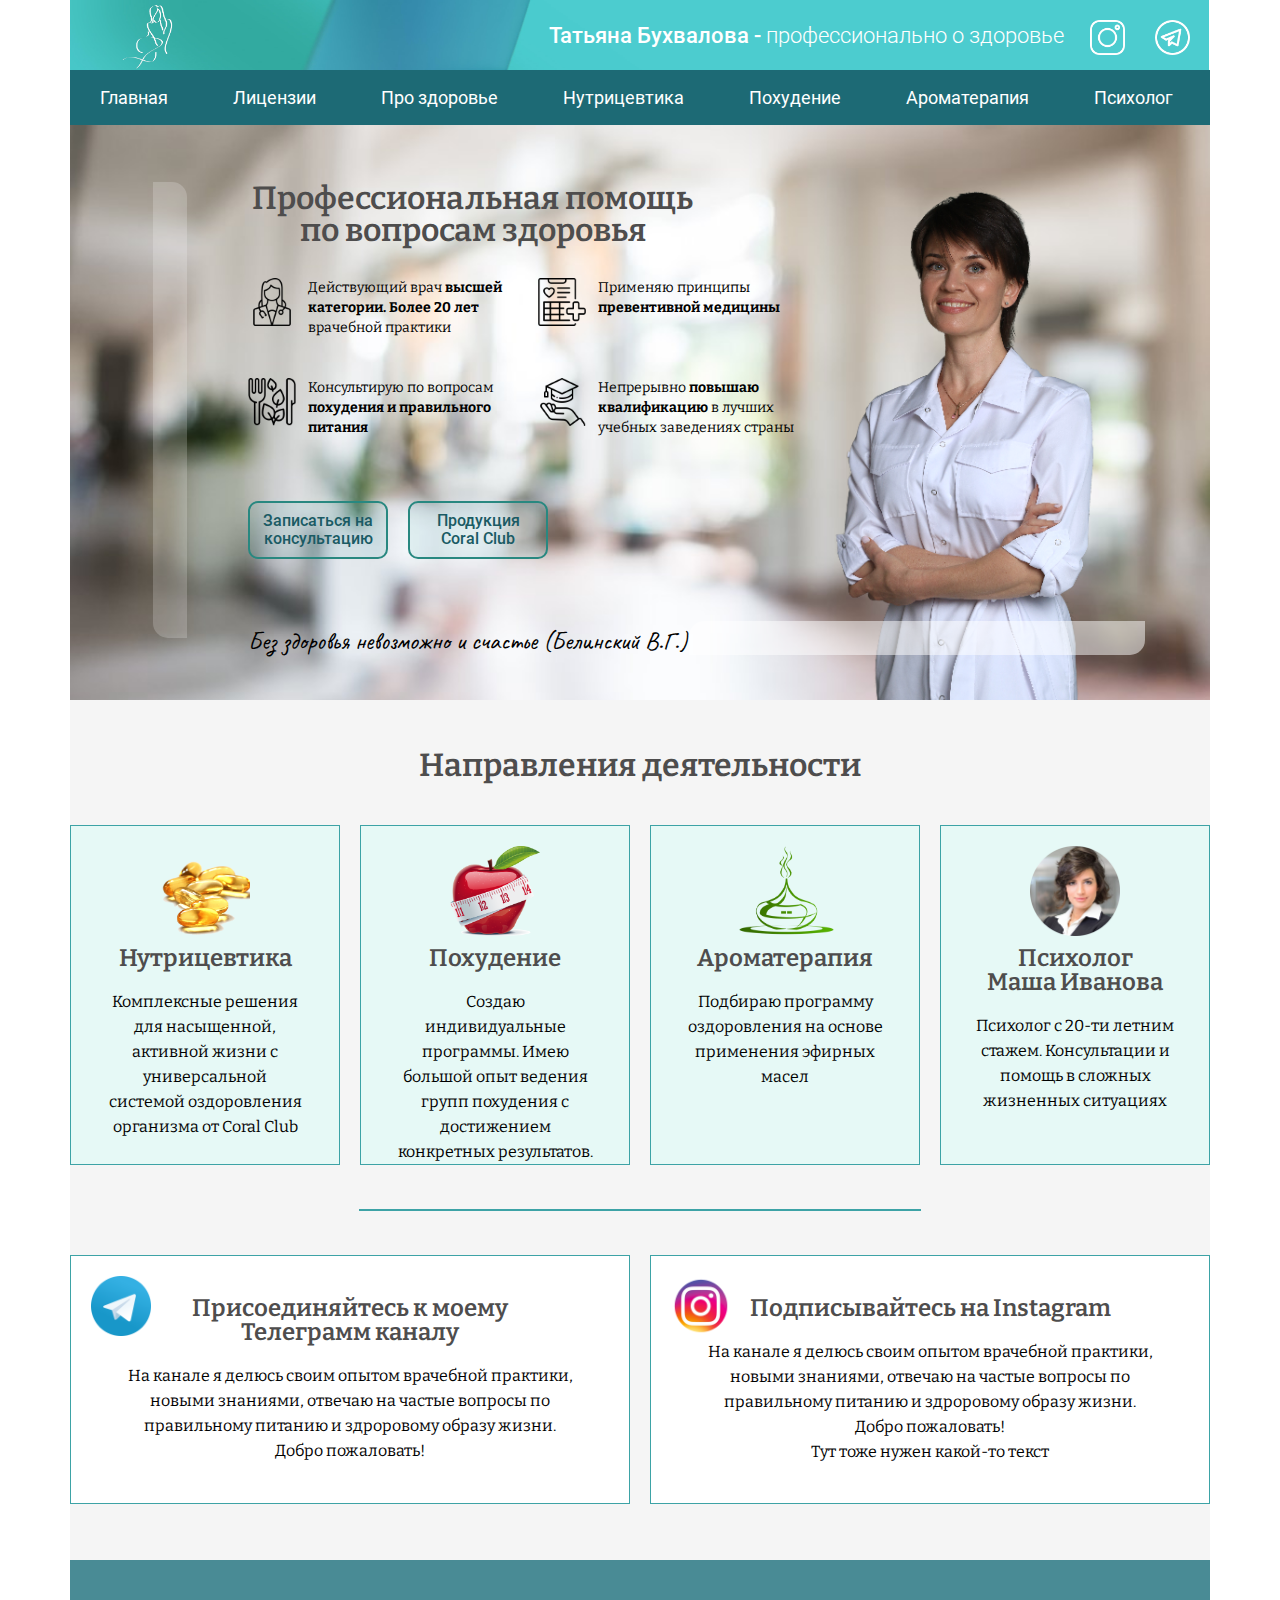
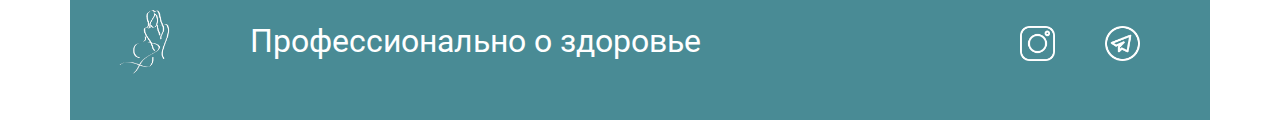
<file: index.html>
<!DOCTYPE html>
<html lang="en">
  <head>
    <meta charset="UTF-8" />
    <meta name="viewport" content="width=device-width, initial-scale=1.0" />
    <link rel="stylesheet" href="css/normalize.css" />
    <link rel="stylesheet" href="css/reset.css" />
    <link rel="stylesheet" href="css/style.css" />
    <title>Похудение. Нутрицевтика</title>
    <link type="image/png" sizes="32x32" rel="icon" href="icon/favicon.png" />
    <meta
      name="description"
      content="Татьяна Бухвалова.Лучший врач нутрициолог"
    />
  </head>
  <body>
    <!-- Главная секция сайта ------------------------------- -->
    <div class="main-section" id="main-sect">
      <!-- Сюда вставляется header и меню из header.js-->
      <script src="js/header.js"></script>
      <!-- Основной контент контейнер-------------------------------------- -->
      <div class="content-container-main content-container">
        <h1 class="content-container-main__title title">
          Профессиональная помощь <br />
          по вопросам здоровья
        </h1>
        <img
          src="img/doctor.png"
          alt="Фото Татьяны"
          class="content-container-main__foto"
        />

        <div class="wrapper-about">
          <div class="wrapper-about__item">
            <img
              class="wrapper-about__icon"
              src="icon/icon-doctor.png"
              alt="Доктор"
            />
            <p class="wrapper-about__text">
              Действующий врач
              <span>высшей категории. Более 20 лет</span> врачебной практики
            </p>
          </div>
          <div class="wrapper-about__item">
            <img
              src="icon/icon-medical-checkup.png"
              alt=""
              class="wrapper-about__icon"
            />
            <p class="wrapper-about__text">
              Применяю принципы <span>превентивной медицины</span>
            </p>
          </div>
          <div class="wrapper-about__item">
            <img
              src="icon/icon-healthy-eating.png"
              alt=""
              class="wrapper-about__icon"
            />
            <p class="wrapper-about__text">
              Консультирую по вопросам
              <span>похудения и правильного питания</span>
            </p>
          </div>
          <div class="wrapper-about__item">
            <img
              src="icon/icon-education.png"
              alt=""
              class="wrapper-about__icon"
            />
            <p class="wrapper-about__text">
              Непрерывно <span>повышаю квалификацию</span> в лучших учебных
              заведениях страны
            </p>
          </div>
        </div>

        <div class="wrapper-btn">
          <form action="#">
            <button type="submit" class="wrapper-btn__btn">
              Записаться на <br />
              консультацию
            </button>
          </form>
          <form
            action="https://ru.coral.club/registration/?REF_CODE=487111782100&language=ru&utm_source=copy-link&utm_medium=reg-recom"
            target="_blank"
          >
            <button type="submit" class="wrapper-btn__btn">
              Продукция <br />
              Coral Club
            </button>
          </form>
        </div>

        <div class="content-container-main__decor decor_1"></div>
        <div class="content-container-main__decor decor_2"></div>

        <h2 class="content-container-main__quote">
          Без здоровья невозможно и счастье (Белинский В.Г.)
        </h2>
      </div>
      <!---------------------------------------------------------------------->
    </div>
    <!-- Секция Направления деятельности-------------------------------------->
    <div class="info-section">
      <h2 class="info-section__title title">Направления деятельности</h2>
      <div class="info-section__wrapper-box">
        <a href="index_nutri.html">
          <div class="info-section__box">
            <img
              src="icon/tablets.png"
              alt="Пищевые добавки"
              class="info-section__icon"
            />
            <h3 class="info-section__box-title">Нутрицевтика</h3>
            <p class="info-section__text">
              Комплексные решения для насыщенной, активной жизни с универсальной
              системой оздоровления организма от Coral Club
            </p>
          </div>
        </a>
        <a href="index_weight loss.html">
          <div class="info-section__box">
            <img
              src="icon/apple.png"
              alt="Яблоко"
              class="info-section__icon"
            />
            <h3 class="info-section__box-title">Похудение</h3>
            <p class="info-section__text">
              Создаю индивидуальные программы. Имею большой опыт ведения групп
              похудения с достижением конкретных результатов.
            </p>
          </div>
        </a>
        <a href="index_aroma.html">
          <div class="info-section__box">
            <img
              src="icon/aroma.png"
              alt="Арома-лампа"
              class="info-section__icon_aroma"
            />
            <h3 class="info-section__box-title">Ароматерапия</h3>
            <p class="info-section__text">
              Подбираю программу оздоровления на основе применения эфирных масел
            </p>
          </div>
        </a>
        <a href="index_psiholog.html">
          <div class="info-section__box">
            <img
              src="icon/psiholog_masha.png"
              alt="Психолог"
              class="info-section__icon"
            />
            <h3 class="info-section__box-title">
              Психолог <br />
              Маша Иванова
            </h3>
            <p class="info-section__text">
              Психолог с 20-ти летним стажем. Консультации и помощь в сложных
              жизненных ситуациях
            </p>
          </div>
        </a>
      </div>
      <hr class="info-section__line" />
      <div class="info-section__wrapper-net">
        <div class="info-section__net-box">
          <a
            href="https://t.me/+SHdaDAJrPXM5YjEy"
            target="_blank"
            class="info-section__link-net"
          >
            <img
              src="icon/Telegram.png"
              alt="Телеграмм"
              class="info-section__icons-net"
            />
            <h3 class="info-section__box-title">
              Присоединяйтесь к моему <br />
              Телеграмм каналу
            </h3>
          </a>
          <p class="info-section__text">
            На канале я делюсь своим опытом врачебной практики, новыми знаниями,
            отвечаю на частые вопросы по правильному питанию и здроровому образу
            жизни. <br />Добро пожаловать!
          </p>
        </div>

        <div class="info-section__net-box">
          <a
            href="https://instagram.com/dr_bukhvalova?igshid=MzNlNGNkZWQ4Mg=="
            target="_blank"
            class="info-section__link-net"
          >
            <img
              src="icon/Instagram.png"
              alt="Instagram"
              class="info-section__icons-net"
            />
            <h3 class="info-section__box-title">Подписывайтесь на Instagram</h3>
          </a>
          <p class="info-section__text">
            На канале я делюсь своим опытом врачебной практики, новыми знаниями,
            отвечаю на частые вопросы по правильному питанию и здроровому образу
            жизни. <br />Добро пожаловать! <br />Тут тоже нужен какой-то текст
          </p>
        </div>
      </div>
    </div>
    <!-------------------------------------------------------------------------->
    <!-- Сюда вставляется footer из footer.js-->
    <script src="js/footer.js"></script>
  </body>
</html>
</file>
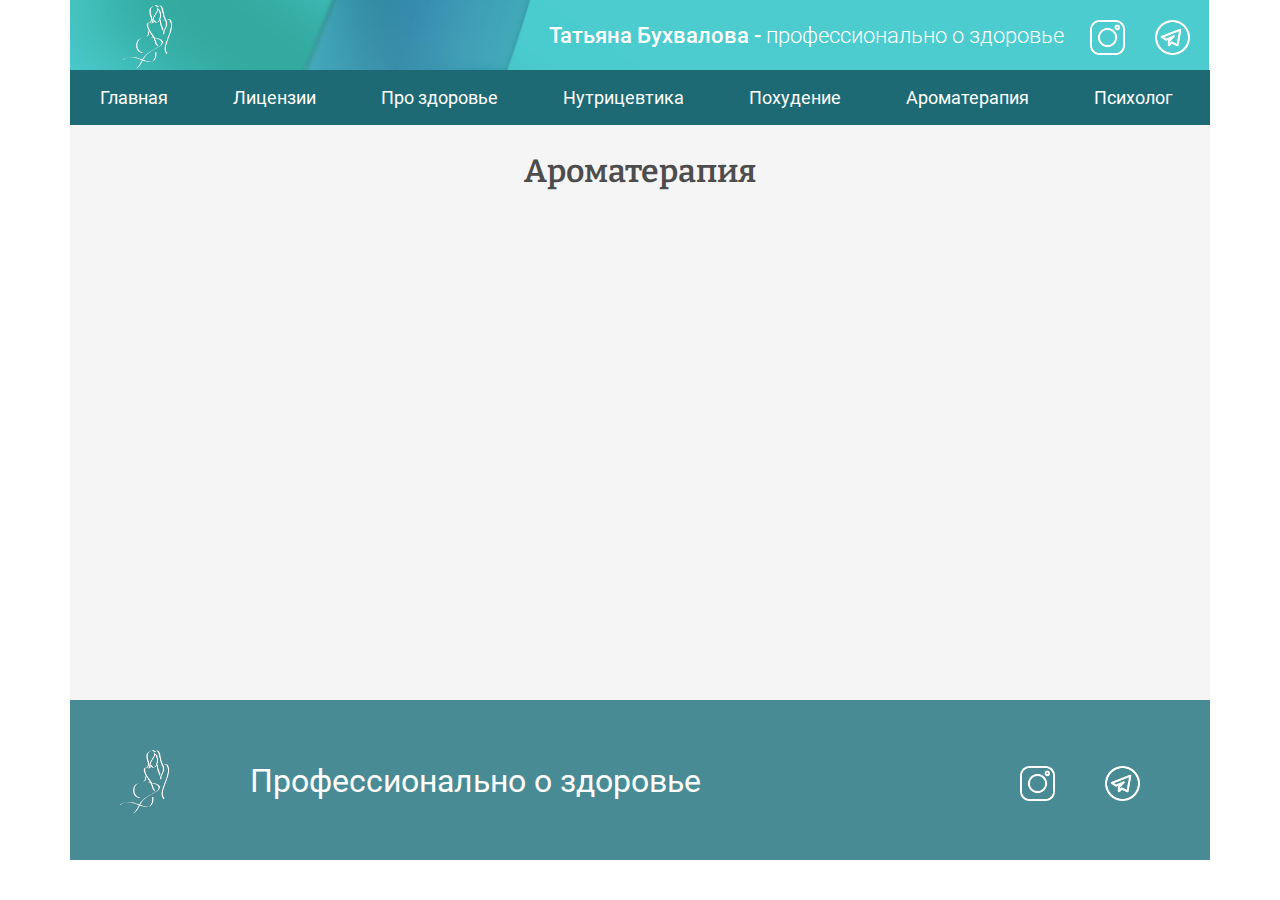
<file: index_aroma.html>
<!DOCTYPE html>
<html lang="en">
  <head>
    <meta charset="UTF-8" />
    <meta name="viewport" content="width=device-width, initial-scale=1.0" />
    <link rel="stylesheet" href="css/normalize.css" />
    <link rel="stylesheet" href="css/reset.css" />
    <link rel="stylesheet" href="css/style.css" />
    <title>Похудение. Нутрицевтика</title>
    <meta name="description" content="Лучший врач нутрициолог" />
  </head>
  <body>
    <!-- Главная секция сайта ------------------------------- -->
    <div class="main-section">
      <!-- Сюда вставляется header и меню из  header.js-->
      <script src="js/header.js"></script>
      <!-- Основной контент контейнер-------------------------------------- -->
      <div class="content-container-aroma content-container">
        <h1 class="content-container-aroma__title title">Ароматерапия</h1>
      </div>
      <!---------------------------------------------------------------------->
    </div>

    <!-- Сюда вставляется footer из footer.js-->
    <script src="js/footer.js"></script>
  </body>
</html>
</file>
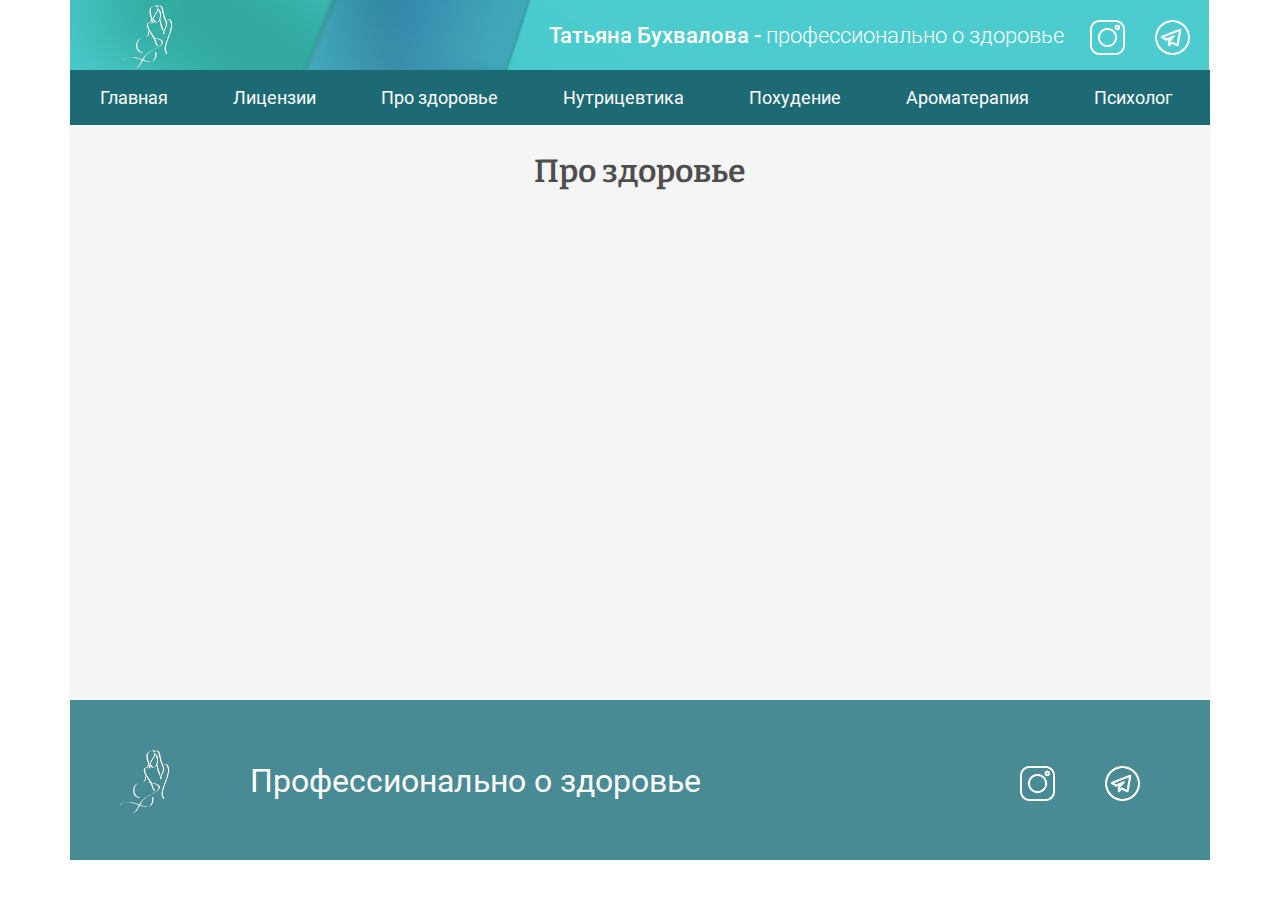
<file: index_health.html>
<!DOCTYPE html>
<html lang="en">
  <head>
    <meta charset="UTF-8" />
    <meta name="viewport" content="width=device-width, initial-scale=1.0" />
    <link rel="stylesheet" href="css/normalize.css" />
    <link rel="stylesheet" href="css/reset.css" />
    <link rel="stylesheet" href="css/style.css" />
    <title>Похудение. Нутрицевтика</title>
    <meta name="description" content="Лучший врач нутрициолог" />
  </head>
  <body>
    <!-- Главная секция сайта ------------------------------- -->
    <div class="main-section">
      <!-- Сюда вставляется header и меню из  header.js-->
      <script src="js/header.js"></script>
      <!-- Основной контент контейнер-------------------------------------- -->
      <div class="content-container-health content-container">
        <h1 class="content-container-health__title title">
          Про здоровье
        </h1>
      </div> 
      <!---------------------------------------------------------------------->
    </div>
    
  <!-- Сюда вставляется footer из footer.js-->
  <script src="js/footer.js"></script>
  </body>
</html>
</file>
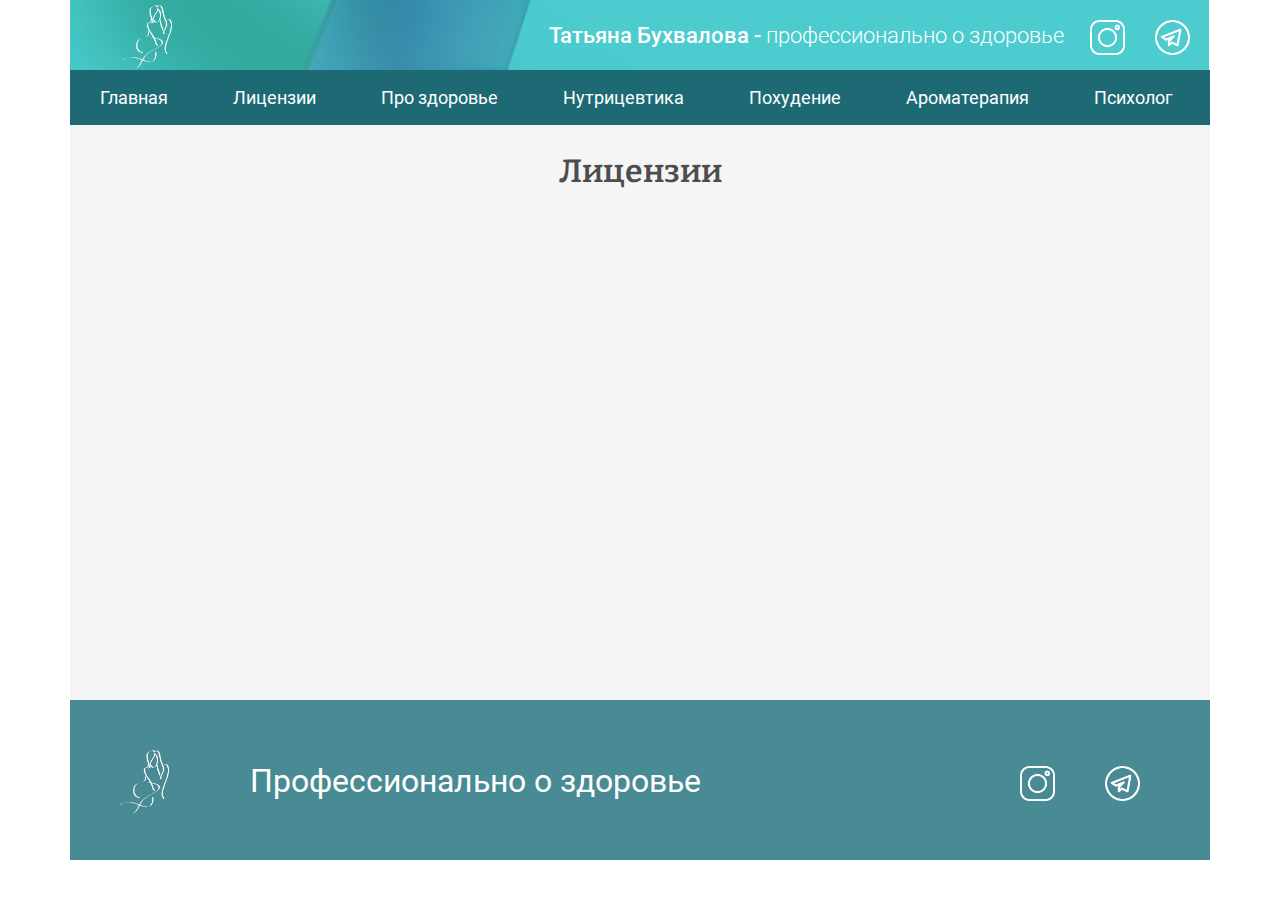
<file: index_license.html>
<!DOCTYPE html>
<html lang="en">
  <head>
    <meta charset="UTF-8" />
    <meta name="viewport" content="width=device-width, initial-scale=1.0" />
    <link rel="stylesheet" href="css/normalize.css" />
    <link rel="stylesheet" href="css/reset.css" />
    <link rel="stylesheet" href="css/style.css" />
    <title>Похудение. Нутрицевтика</title>
    <meta name="description" content="Лучший врач нутрициолог" />
  </head>
  <body>
    <!-- Главная секция сайта ------------------------------- -->
    <div class="main-section">
      <!-- Сюда вставляется header и меню из  header.js-->
      <script src="js/header.js"></script>
      <!-- Основной контент контейнер-------------------------------------- -->
      <div class="content-container-license content-container">
        <h1 class="content-container-license__title title">
          Лицензии
        </h1>
      </div> 
      <!---------------------------------------------------------------------->
    </div>
    
  <!-- Сюда вставляется footer из footer.js-->
  <script src="js/footer.js"></script>
  </body>
</html>
</file>
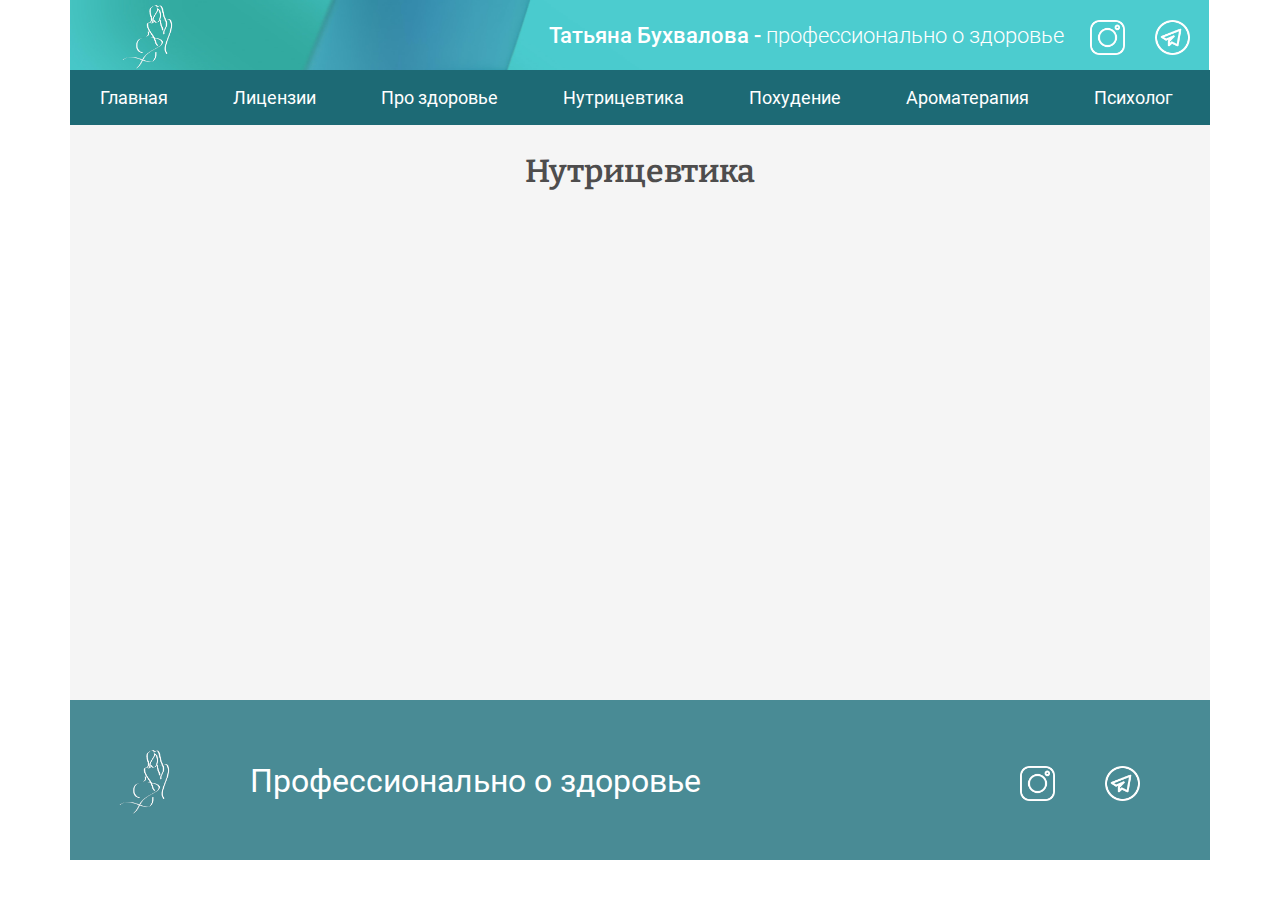
<file: index_nutri.html>
<!DOCTYPE html>
<html lang="en">
  <head>
    <meta charset="UTF-8" />
    <meta name="viewport" content="width=device-width, initial-scale=1.0" />
    <link rel="stylesheet" href="css/normalize.css" />
    <link rel="stylesheet" href="css/reset.css" />
    <link rel="stylesheet" href="css/style.css" />
    <title>Похудение. Нутрицевтика</title>
    <meta name="description" content="Лучший врач нутрициолог" />
  </head>
  <body>
    <!-- Главная секция сайта ------------------------------- -->
    <div class="main-section">
      <!-- Сюда вставляется header и меню из  header.js-->
      <script src="js/header.js"></script>
      <!-- Основной контент контейнер-------------------------------------- -->
      <div class="content-container-nutri content-container">
        <h1 class="content-container-nutri__title title">
          Нутрицевтика
        </h1>
      </div> 
      <!---------------------------------------------------------------------->
    </div>
    
  <!-- Сюда вставляется footer из footer.js-->
  <script src="js/footer.js"></script>
  </body>
</html>
</file>
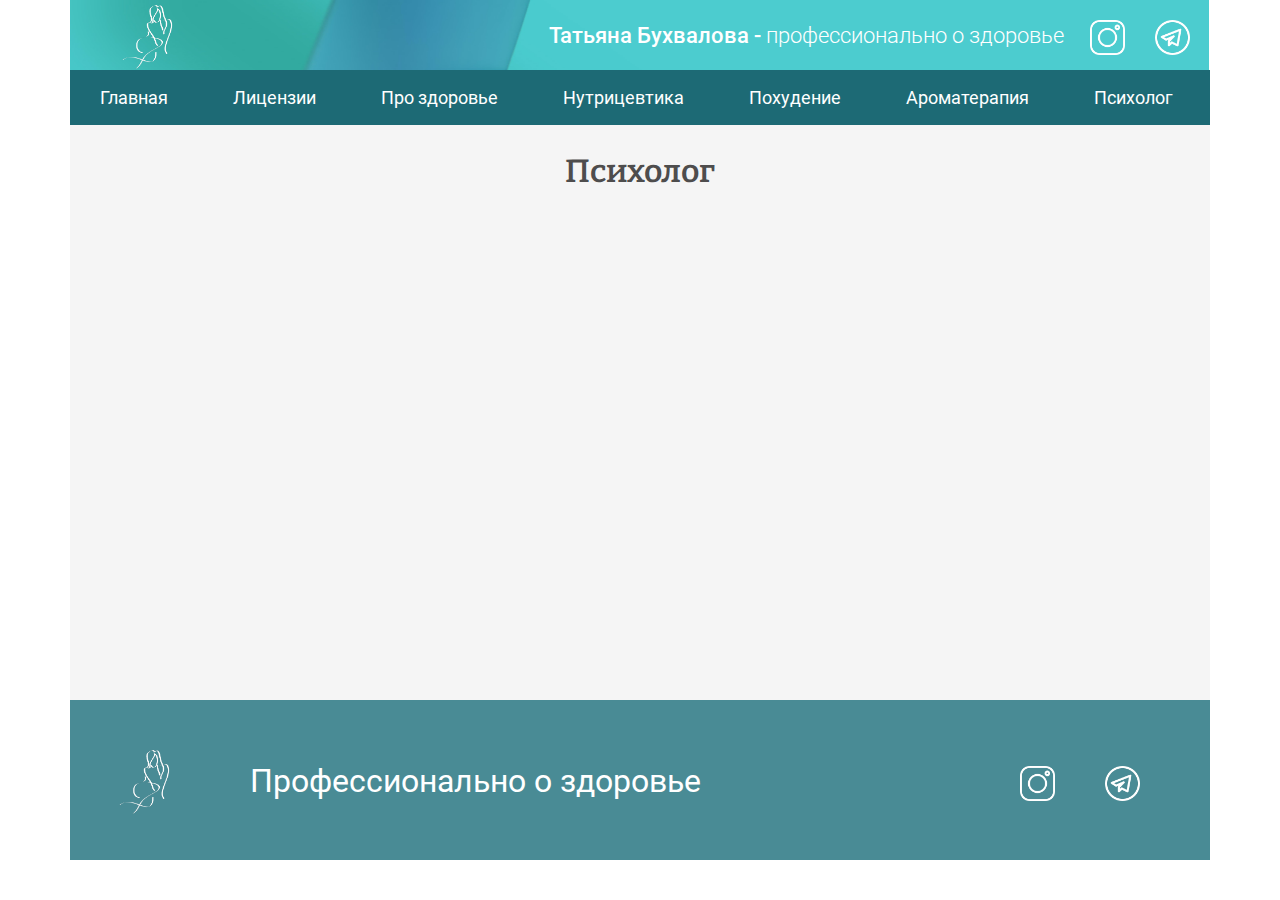
<file: index_psiholog.html>
<!DOCTYPE html>
<html lang="en">
  <head>
    <meta charset="UTF-8" />
    <meta name="viewport" content="width=device-width, initial-scale=1.0" />
    <link rel="stylesheet" href="css/normalize.css" />
    <link rel="stylesheet" href="css/reset.css" />
    <link rel="stylesheet" href="css/style.css" />
    <title>Похудение. Нутрицевтика</title>
    <meta name="description" content="Лучший врач нутрициолог" />
  </head>
  <body>
    <!-- Главная секция сайта ------------------------------- -->
    <div class="main-section">
      <!-- Сюда вставляется header и меню из  header.js-->
      <script src="js/header.js"></script>
      <!-- Основной контент контейнер-------------------------------------- -->
      <div class="content-container-psiholog content-container">
        <h1 class="content-container-psiholog__title title">
          Психолог
        </h1>
        
      </div>
      <!---------------------------------------------------------------------->
    </div>
    
  <!-- Сюда вставляется footer из footer.js-->
  <script src="js/footer.js"></script>
  </body>
</html>
</file>
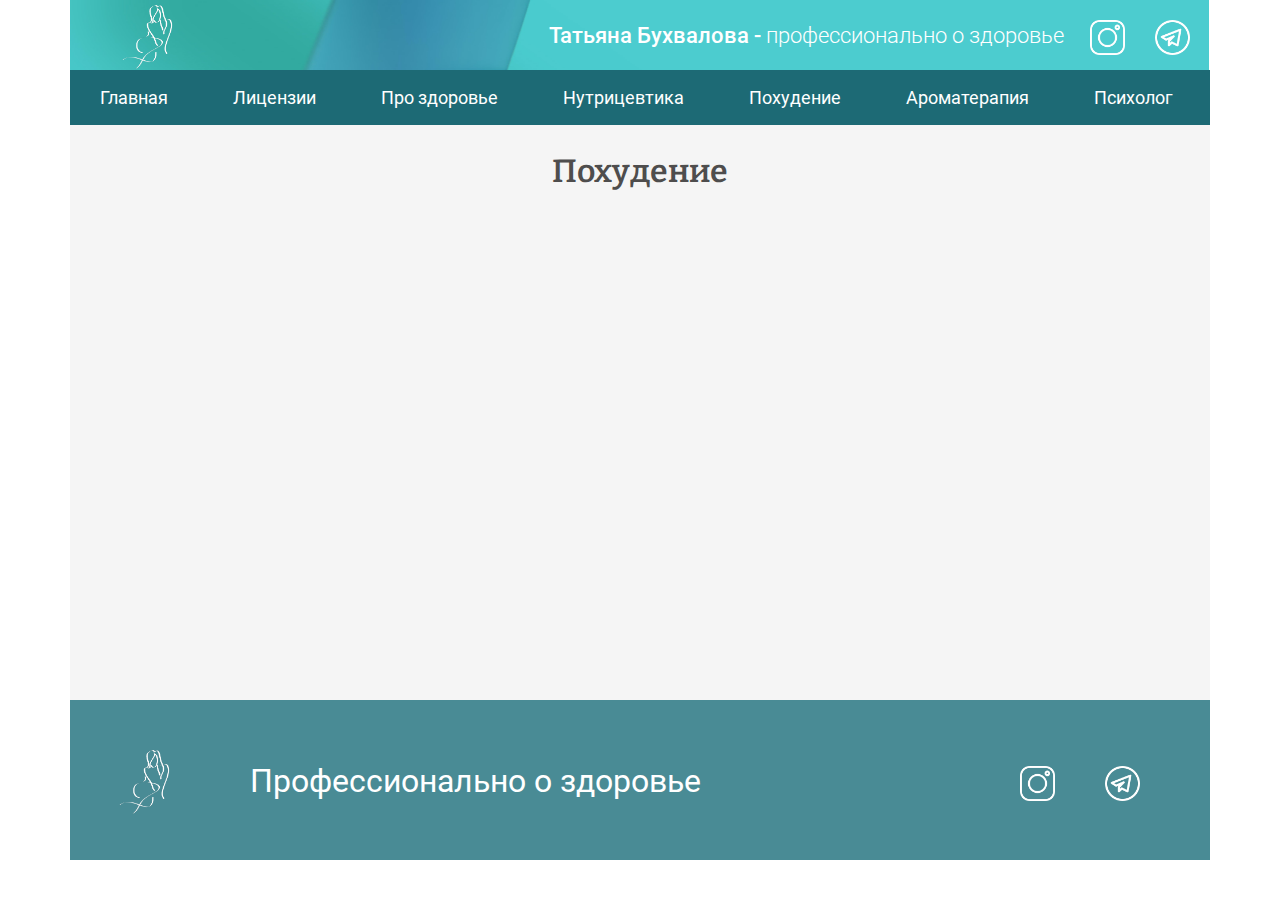
<file: index_weight loss.html>
<!DOCTYPE html>
<html lang="en">
  <head>
    <meta charset="UTF-8" />
    <meta name="viewport" content="width=device-width, initial-scale=1.0" />
    <link rel="stylesheet" href="css/normalize.css" />
    <link rel="stylesheet" href="css/reset.css" />
    <link rel="stylesheet" href="css/style.css" />
    <title>Похудение. Нутрицевтика</title>
    <meta name="description" content="Лучший врач нутрициолог" />
  </head>
  <body>
    <!-- Главная секция сайта ------------------------------- -->
    <div class="main-section">
      <!-- Сюда вставляется header и меню из  header.js-->
      <script src="js/header.js"></script>
      <!-- Основной контент контейнер-------------------------------------- -->
      <div class="content-container-weight content-container">
        <h1 class="content-container-weight__title title">
          Похудение
        </h1>
      </div> 
      <!---------------------------------------------------------------------->
    </div>
    
  <!-- Сюда вставляется footer из footer.js-->
  <script src="js/footer.js"></script>
  </body>
</html>
</file>
<file: css/style.css>
* {
  box-sizing: border-box;
}

html {
  scroll-behavior: smooth;
}

@font-face {
  font-family: "Bitter_my";
  src: local("Bitter");
  src: url(../fonts/Bitter-Bold.ttf);
  font-weight: 700;
  font-style: normal;
}
@font-face {
  font-family: "Bitter_my";
  src: local("Bitter");
  src: url(../fonts/Bitter-SemiBold.ttf);
  font-weight: 600;
  font-style: normal;
}
@font-face {
  font-family: "Bitter_my";
  src: local("Bitter");
  src: url(../fonts/Bitter-Regular.ttf);
  font-weight: 400;
  font-style: normal;
}
@font-face {
  font-family: "Roboto_my";
  src: local("Roboto");
  src: url(../fonts/Roboto-Light.ttf);
  font-weight: 300;
  font-style: normal;
}
@font-face {
  font-family: "Roboto_my";
  src: local("Roboto");
  src: url(../fonts/Roboto-Regular.ttf);
  font-weight: 400;
  font-style: normal;
}
@font-face {
  font-family: "Roboto_my";
  src: local("Roboto");
  src: url(../fonts/Roboto-Medium.ttf);
  font-weight: 500;
  font-style: normal;
}
@font-face {
  font-family: "Caveat_my";
  src: local("Caveat");
  src: url(../fonts/Caveat-VariableFont_wght.ttf);
  font-weight: 400;
  font-style: normal;
}
.main-section {
  min-height: 700px;
}

.logo {
  display: block;
  width: 70px;
  height: 70px;
}

.header {
  position: relative;
  width: 1140px;
  height: 70px;
  background-image: url("../img/header.png");
  background-size: cover;
  margin: 0 auto;
  padding-left: 48px;
}
.header__logo {
  position: absolute;
  left: 48px;
}
.header__title {
  position: absolute;
  top: 25px;
  left: 42%;
  font-size: 22px;
  color: white;
  font-family: "Roboto_my";
  font-weight: 500;
  height: 30px;
}
.header__title span {
  font-family: "Roboto_my";
  font-weight: 300;
}
.header__icons {
  width: 100px;
}

.icons {
  position: absolute;
  display: flex;
  justify-content: space-between;
  top: 20px;
  right: 20px;
}
.icons__item {
  height: 35px;
  width: 35px;
}

.content-container {
  width: 1140px;
  height: 575px;
  margin: 0 auto;
  background-color: #f5f5f5;
  padding-top: 30px;
}

.content-container-main {
  background-image: url("../img/Rear.jpg");
  background-size: cover;
  background-position: center;
  position: relative;
}
.content-container-main__title {
  position: absolute;
  top: 57px;
  left: 16%;
}
.content-container-main__foto {
  position: absolute;
  bottom: 0px;
  left: 63%;
  width: 403px;
}
.content-container-main__decor {
  border-radius: 0px 15px;
  width: 34px;
  height: 456px;
  position: absolute;
}
.content-container-main__quote {
  position: absolute;
  left: 178px;
  top: 504px;
  font-family: "Caveat_my";
  font-weight: 400;
  font-size: 25px;
}

.title {
  font-size: 32px;
  font-family: "Bitter_my";
  font-weight: 600;
  color: #4e4d4d;
  text-align: center;
}

.decor_1 {
  left: 83px;
  top: 57px;
  background: rgba(255, 255, 255, 0.2);
}

.decor_2 {
  transform: rotate(90deg);
  left: 830px;
  top: 285px;
  background: rgba(255, 255, 255, 0.5);
}

nav {
  background: #1d6a75;
  width: 1140px;
  height: 55px;
  margin: 0 auto;
  position: relative;
}
nav ul {
  list-style: none;
  height: 55px;
}
nav ul li a {
  text-decoration: none;
  color: white;
  padding: 0px 30px;
  font-size: 18px;
  font-family: "Roboto_my";
  font-weight: 400;
  display: block;
  height: 55px;
  float: left;
  line-height: 55px;
  margin-right: 5px;
}
nav ul li a:hover {
  background: #3da3a6;
  border-radius: 5px;
  box-shadow: -1px -1px 2px #6ce4e8;
  line-height: 53px;
}

.wrapper-about {
  display: flex;
  flex-wrap: wrap;
  justify-content: space-between;
  align-content: space-between;
  position: absolute;
  top: 153px;
  left: 178px;
  width: 550px;
  height: 170px;
}
.wrapper-about__item {
  display: flex;
  justify-content: space-between;
  width: 260px;
  height: 70px;
}
.wrapper-about__icon {
  display: block;
  width: 48px;
  height: 48px;
}
.wrapper-about__text {
  width: 200px;
  font-size: 14px;
  font-family: "Bitter_my";
  font-weight: 400;
  line-height: 20px;
}
.wrapper-about__text span {
  font-weight: 700;
}

.wrapper-btn {
  position: absolute;
  display: flex;
  justify-content: space-between;
  width: 300px;
  height: 58px;
  left: 178px;
  top: 376px;
}
.wrapper-btn__btn {
  width: 140px;
  height: 58px;
  background: rgba(61, 163, 166, 0.1);
  border-radius: 10px;
  border: 2px solid #288880;
  color: #1a5b64;
  font-family: "Roboto_my";
  font-weight: 500;
  font-size: 16px;
}
.wrapper-btn__btn:hover {
  background: rgba(61, 163, 166, 0.3);
}

.info-section {
  padding-top: 49px;
  width: 1140px;
  height: 860px;
  background-color: #f5f5f5;
  margin: 0 auto;
}
.info-section__title {
  text-align: center;
  margin-bottom: 44px;
}
.info-section__wrapper-box {
  display: flex;
  justify-content: space-between;
  width: 1140x;
  height: 340px;
  margin-bottom: 44px;
}
.info-section__wrapper-box a {
  text-decoration: none;
}
.info-section__box {
  display: flex;
  flex-direction: column;
  align-items: center;
  width: 270px;
  height: 340px;
  background-color: #e6f9f6;
  border: 1px solid #3da3a6;
  padding-top: 20px;
}
.info-section__box:hover {
  background-color: #d1f4ef;
  transform: translateY(-5px);
}
.info-section__icon {
  height: 90px;
  width: 90px;
  margin-bottom: 10px;
}
.info-section__icon_aroma {
  width: 150px;
  height: 90px;
  margin-bottom: 10px;
}
.info-section__box-title {
  font-family: "Bitter_my";
  font-size: 24px;
  font-weight: 600;
  font-family: "Bitter_my";
  margin-bottom: 19px;
  text-align: center;
  color: #4e4d4d;
}
.info-section__text {
  margin: 0 35px;
  font-family: "Bitter_my";
  font-weight: 400;
  font-size: 16px;
  line-height: 25px;
  text-align: center;
  color: #000;
}
.info-section__line {
  border: none;
  border: 1px solid #3da3a6;
  width: 560px;
  margin: 0 auto;
  margin-bottom: 44px;
}
.info-section__wrapper-net {
  display: flex;
  flex-direction: row;
  justify-content: space-between;
}
.info-section__net-box {
  position: relative;
  height: 249px;
  width: 560px;
  background-color: #ffffff;
  border: 1px solid #3da3a6;
  padding-top: 40px;
}
.info-section__icons-net {
  position: absolute;
  top: 20px;
  left: 20px;
  height: 60px;
  width: 60px;
}
.info-section__link-net {
  text-decoration: none;
}
.info-section__link-net :hover {
  text-decoration: underline;
}

.footer {
  position: relative;
  width: 1140px;
  height: 160px;
  background-color: #498b95;
  margin: 0 auto;
  padding-top: 65px;
}
.footer__logo {
  position: absolute;
  top: 45px;
  left: 45px;
}
.footer__title {
  margin-left: 180px;
  color: #fff;
  font-size: 32px;
  font-family: "Roboto_my";
  font-weight: 400;
}
.footer__icons {
  width: 120px;
  top: 66px;
  right: 70px;
} /*# sourceMappingURL=style.css.map */
</file>
